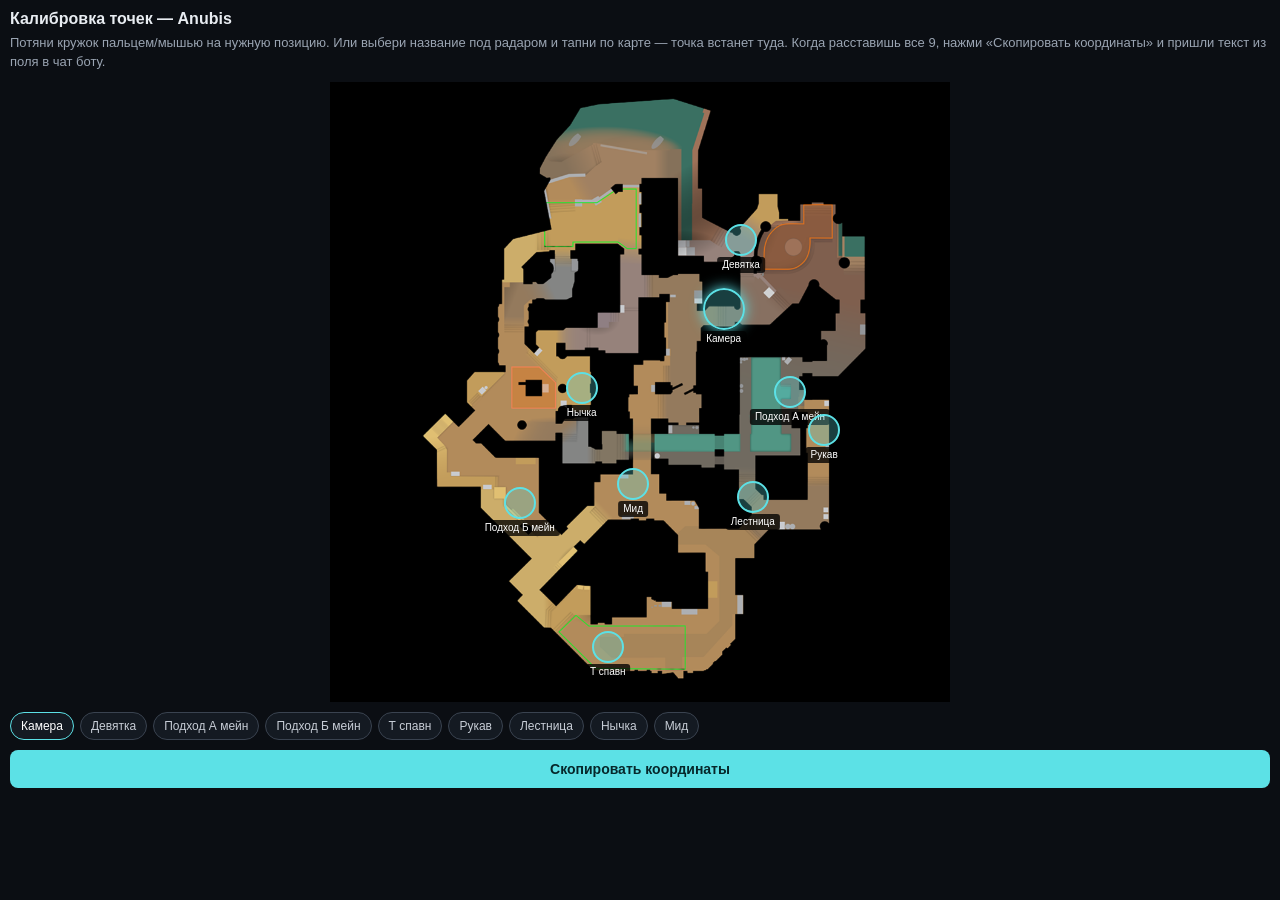
<file: bot/webapp/calibrate-anubis.html>
<!DOCTYPE html>
<html lang="ru">
<head>
<meta charset="UTF-8">
<meta name="viewport" content="width=device-width, initial-scale=1.0, maximum-scale=1.0, user-scalable=no">
<title>Калибровка точек — Anubis</title>
<style>
  body { margin:0; background:#0b0e13; color:#e8ecf1; font-family: 'Segoe UI', Arial, sans-serif; }
  h1 { font-size:16px; margin:10px 10px 6px; }
  .hint { font-size:13px; color:#9aa4b2; margin:0 10px 10px; line-height:1.45; }
  .wrap { position:relative; max-width:620px; margin:0 auto; background:#000; user-select:none; touch-action:none; }
  .wrap img { display:block; width:100%; }
  .dot {
    position:absolute; transform:translate(-50%,-50%);
    width:28px; height:28px; border-radius:50%;
    border:2px solid #5ce1e6; background:rgba(92,225,230,.28);
    cursor:grab; touch-action:none;
  }
  .dot.sel { width:38px; height:38px; box-shadow:0 0 14px #5ce1e6; }
  .dot .lbl {
    position:absolute; left:50%; top:100%; transform:translateX(-50%);
    white-space:nowrap; font-size:10px; line-height:1.2;
    background:rgba(0,0,0,.78); padding:2px 5px; border-radius:3px; margin-top:3px; color:#fff;
  }
  .chips { display:flex; flex-wrap:wrap; gap:6px; padding:10px; }
  .chip {
    border:1px solid #3a4350; background:#141a22; color:#c7cdd6;
    border-radius:16px; padding:6px 10px; font-size:12px; cursor:pointer;
  }
  .chip.sel { border-color:#5ce1e6; color:#fff; }
  .btn {
    display:block; width:calc(100% - 20px); margin:0 10px 10px; padding:11px;
    border:0; border-radius:8px; background:#5ce1e6; color:#06282b;
    font-weight:700; font-size:14px; cursor:pointer;
  }
  textarea {
    width:calc(100% - 20px); margin:0 10px 10px; height:150px;
    background:#0b0e13; color:#8fe3e7; border:1px solid #3a4350;
    border-radius:6px; font-size:11px; padding:8px; box-sizing:border-box;
    font-family: Consolas, monospace;
  }
</style>
</head>
<body>
<h1>Калибровка точек — Anubis</h1>
<p class="hint">
  Потяни кружок пальцем/мышью на нужную позицию. Или выбери название под радаром и тапни по карте — точка встанет туда.
  Когда расставишь все 9, нажми «Скопировать координаты» и пришли текст из поля в чат боту.
</p>
<div class="wrap" id="wrap"><img id="img" src="maps/anubis.png" alt="anubis" draggable="false"></div>
<div class="chips" id="chips"></div>
<button class="btn" id="copy">Скопировать координаты</button>
<textarea id="out" readonly placeholder="Здесь появятся координаты…" style="display:none"></textarea>
<script>
  const out = document.getElementById('out');
  const SPOTS = [
    { id: 'camera', name: 'Камера', x: 63.5, y: 36.6 },
    { id: 'devyatka', name: 'Девятка', x: 66.3, y: 25.5 },
    { id: 'a-approach-main', name: 'Подход А мейн', x: 74.2, y: 50 },
    { id: 'b-approach-main', name: 'Подход Б мейн', x: 30.6, y: 67.9 },
    { id: 't-spawn', name: 'Т спавн', x: 44.8, y: 91.2 },
    { id: 'rukav', name: 'Рукав', x: 79.7, y: 56.2 },
    { id: 'ladder', name: 'Лестница', x: 68.2, y: 67 },
    { id: 'nychka', name: 'Нычка', x: 40.6, y: 49.4 },
    { id: 'mid', name: 'Мид', x: 48.9, y: 64.9 }
  ];

  const wrap = document.getElementById('wrap');
  const chipsEl = document.getElementById('chips');
  let sel = 0;

  const dots = SPOTS.map((s, i) => {
    const d = document.createElement('div');
    d.className = 'dot';
    d.style.left = s.x + '%';
    d.style.top = s.y + '%';
    const lbl = document.createElement('span');
    lbl.className = 'lbl';
    lbl.textContent = s.name;
    d.appendChild(lbl);
    wrap.appendChild(d);

    function place(clientX, clientY) {
      const r = wrap.getBoundingClientRect();
      s.x = Math.round(((clientX - r.left) / r.width) * 1000) / 10;
      s.y = Math.round(((clientY - r.top) / r.height) * 1000) / 10;
      d.style.left = s.x + '%';
      d.style.top = s.y + '%';
    }

    d.addEventListener('pointerdown', (e) => {
      e.preventDefault();
      setSel(i);
      if (d.setPointerCapture) {
        try { d.setPointerCapture(e.pointerId); } catch (err) {}
      }
      const move = (ev) => place(ev.clientX, ev.clientY);
      const up = (ev) => {
        if (d.releasePointerCapture) {
          try { d.releasePointerCapture(ev.pointerId); } catch (err) {}
        }
        d.removeEventListener('pointermove', move);
        d.removeEventListener('pointerup', up);
        d.removeEventListener('pointercancel', up);
      };
      d.addEventListener('pointermove', move);
      d.addEventListener('pointerup', up);
      d.addEventListener('pointercancel', up);
    });
    d._place = place;
    return d;
  });

  wrap.addEventListener('pointerdown', (e) => {
    if (e.target === wrap || e.target.id === 'img') {
      e.preventDefault();
      dots[sel]._place(e.clientX, e.clientY);
    }
  });

  function setSel(i) {
    sel = i;
    dots.forEach((d, k) => d.classList.toggle('sel', k === i));
    chipsEl.querySelectorAll('.chip').forEach((c, k) => c.classList.toggle('sel', k === i));
  }

  SPOTS.forEach((s, i) => {
    const c = document.createElement('button');
    c.type = 'button';
    c.className = 'chip';
    c.textContent = s.name;
    c.addEventListener('click', () => setSel(i));
    chipsEl.appendChild(c);
  });
  setSel(0);

  document.getElementById('copy').addEventListener('click', () => {
    const lines = SPOTS.map(s =>
      '{"id": "' + s.id + '", "name": "' + s.name + '", "x": ' + s.x + ', "y": ' + s.y + ', "videos": []}'
    );
    out.value = '{\n' + lines.join(',\n') + '\n}';
    out.style.display = 'block';
    out.scrollIntoView({ block: 'nearest' });
    out.select();
    try { document.execCommand('copy'); } catch (err) {}
  });
</script>
</body>
</html>
</file>
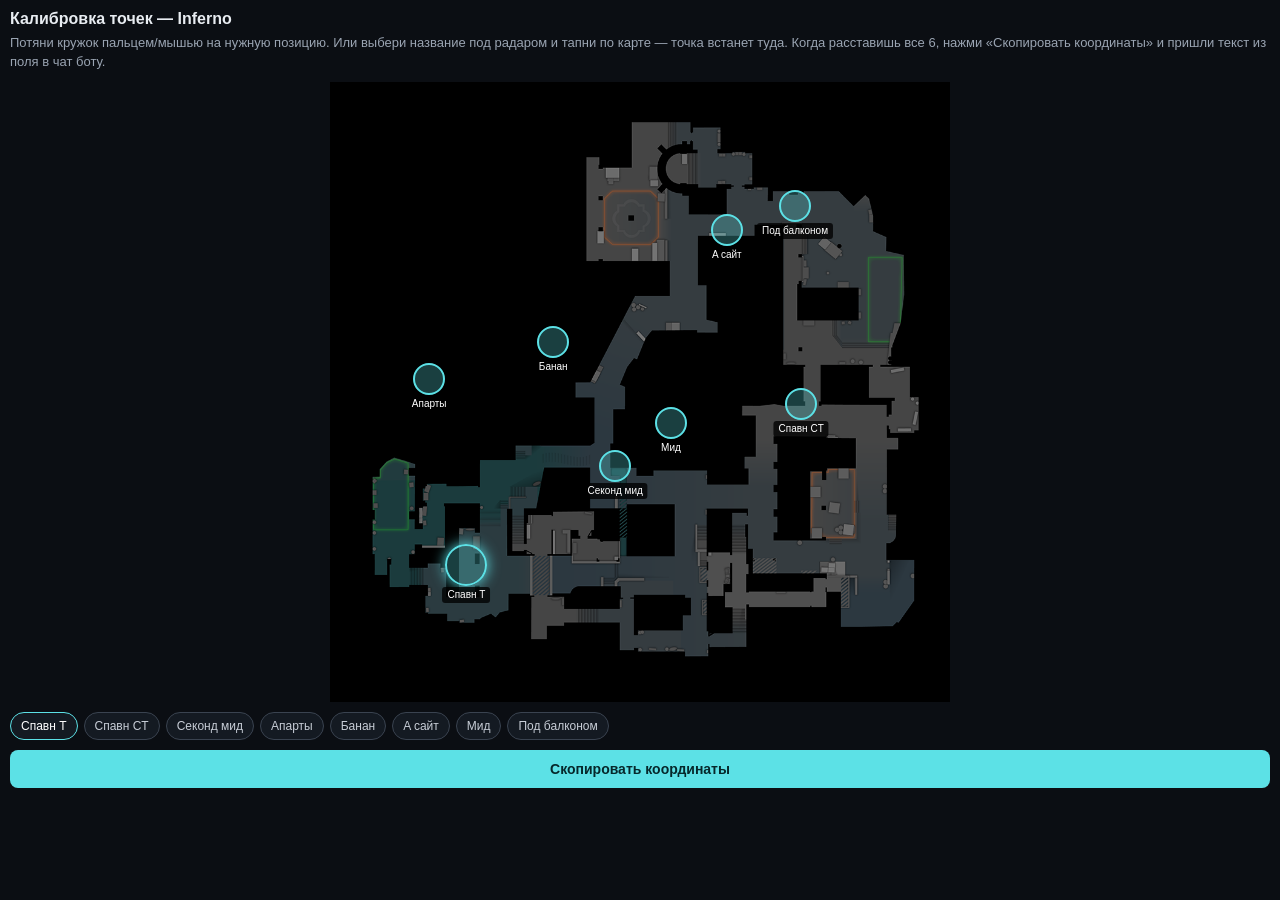
<file: bot/webapp/calibrate-inferno.html>
<!DOCTYPE html>
<html lang="ru">
<head>
<meta charset="UTF-8">
<meta name="viewport" content="width=device-width, initial-scale=1.0, maximum-scale=1.0, user-scalable=no">
<title>Калибровка точек — Inferno</title>
<style>
  body { margin:0; background:#0b0e13; color:#e8ecf1; font-family: 'Segoe UI', Arial, sans-serif; }
  h1 { font-size:16px; margin:10px 10px 6px; }
  .hint { font-size:13px; color:#9aa4b2; margin:0 10px 10px; line-height:1.45; }
  .wrap { position:relative; max-width:620px; margin:0 auto; background:#000; user-select:none; touch-action:none; }
  .wrap img { display:block; width:100%; }
  .dot {
    position:absolute; transform:translate(-50%,-50%);
    width:28px; height:28px; border-radius:50%;
    border:2px solid #5ce1e6; background:rgba(92,225,230,.28);
    cursor:grab; touch-action:none;
  }
  .dot.sel { width:38px; height:38px; box-shadow:0 0 14px #5ce1e6; }
  .dot .lbl {
    position:absolute; left:50%; top:100%; transform:translateX(-50%);
    white-space:nowrap; font-size:10px; line-height:1.2;
    background:rgba(0,0,0,.78); padding:2px 5px; border-radius:3px; margin-top:3px; color:#fff;
  }
  .chips { display:flex; flex-wrap:wrap; gap:6px; padding:10px; }
  .chip {
    border:1px solid #3a4350; background:#141a22; color:#c7cdd6;
    border-radius:16px; padding:6px 10px; font-size:12px; cursor:pointer;
  }
  .chip.sel { border-color:#5ce1e6; color:#fff; }
  .btn {
    display:block; width:calc(100% - 20px); margin:0 10px 10px; padding:11px;
    border:0; border-radius:8px; background:#5ce1e6; color:#06282b;
    font-weight:700; font-size:14px; cursor:pointer;
  }
  textarea {
    width:calc(100% - 20px); margin:0 10px 10px; height:150px;
    background:#0b0e13; color:#8fe3e7; border:1px solid #3a4350;
    border-radius:6px; font-size:11px; padding:8px; box-sizing:border-box;
    font-family: Consolas, monospace;
  }
</style>
</head>
<body>
<h1>Калибровка точек — Inferno</h1>
<p class="hint">
  Потяни кружок пальцем/мышью на нужную позицию. Или выбери название под радаром и тапни по карте — точка встанет туда.
  Когда расставишь все 6, нажми «Скопировать координаты» и пришли текст из поля в чат боту.
</p>
<div class="wrap" id="wrap"><img id="img" src="maps/inferno.png" alt="inferno" draggable="false"></div>
<div class="chips" id="chips"></div>
<button class="btn" id="copy">Скопировать координаты</button>
<textarea id="out" readonly placeholder="Здесь появятся координаты…" style="display:none"></textarea>
<script>
  const out = document.getElementById('out');
  const SPOTS = [
    { id: 't-spawn', name: 'Спавн Т', x: 22, y: 78 },
    { id: 'ct-spawn', name: 'Спавн CT', x: 76, y: 52 },
    { id: 'second-mid', name: 'Секонд мид', x: 46, y: 62 },
    { id: 'apartments', name: 'Апарты', x: 16, y: 48 },
    { id: 'banana', name: 'Банан', x: 36, y: 42 },
    { id: 'a-site', name: 'A сайт', x: 64, y: 24 },
    { id: 'mid', name: 'Мид', x: 55, y: 55 },
    { id: 'balcony', name: 'Под балконом', x: 75, y: 20 }
  ];

  const wrap = document.getElementById('wrap');
  const chipsEl = document.getElementById('chips');
  let sel = 0;

  const dots = SPOTS.map((s, i) => {
    const d = document.createElement('div');
    d.className = 'dot';
    d.style.left = s.x + '%';
    d.style.top = s.y + '%';
    const lbl = document.createElement('span');
    lbl.className = 'lbl';
    lbl.textContent = s.name;
    d.appendChild(lbl);
    wrap.appendChild(d);

    function place(clientX, clientY) {
      const r = wrap.getBoundingClientRect();
      s.x = Math.round(((clientX - r.left) / r.width) * 1000) / 10;
      s.y = Math.round(((clientY - r.top) / r.height) * 1000) / 10;
      d.style.left = s.x + '%';
      d.style.top = s.y + '%';
    }

    d.addEventListener('pointerdown', (e) => {
      e.preventDefault();
      setSel(i);
      if (d.setPointerCapture) {
        try { d.setPointerCapture(e.pointerId); } catch (err) {}
      }
      const move = (ev) => place(ev.clientX, ev.clientY);
      const up = (ev) => {
        if (d.releasePointerCapture) {
          try { d.releasePointerCapture(ev.pointerId); } catch (err) {}
        }
        d.removeEventListener('pointermove', move);
        d.removeEventListener('pointerup', up);
        d.removeEventListener('pointercancel', up);
      };
      d.addEventListener('pointermove', move);
      d.addEventListener('pointerup', up);
      d.addEventListener('pointercancel', up);
    });
    d._place = place;
    return d;
  });

  wrap.addEventListener('pointerdown', (e) => {
    if (e.target === wrap || e.target.id === 'img') {
      e.preventDefault();
      dots[sel]._place(e.clientX, e.clientY);
    }
  });

  function setSel(i) {
    sel = i;
    dots.forEach((d, k) => d.classList.toggle('sel', k === i));
    chipsEl.querySelectorAll('.chip').forEach((c, k) => c.classList.toggle('sel', k === i));
  }

  SPOTS.forEach((s, i) => {
    const c = document.createElement('button');
    c.type = 'button';
    c.className = 'chip';
    c.textContent = s.name;
    c.addEventListener('click', () => setSel(i));
    chipsEl.appendChild(c);
  });
  setSel(0);

  document.getElementById('copy').addEventListener('click', () => {
    const lines = SPOTS.map(s =>
      '{"id": "' + s.id + '", "name": "' + s.name + '", "x": ' + s.x + ', "y": ' + s.y + '}'
    );
    out.value = '{\n' + lines.join(',\n') + '\n}';
    out.style.display = 'block';
    out.scrollIntoView({ block: 'nearest' });
    out.select();
    try { document.execCommand('copy'); } catch (err) {}
  });
</script>
</body>
</html>
</file>
